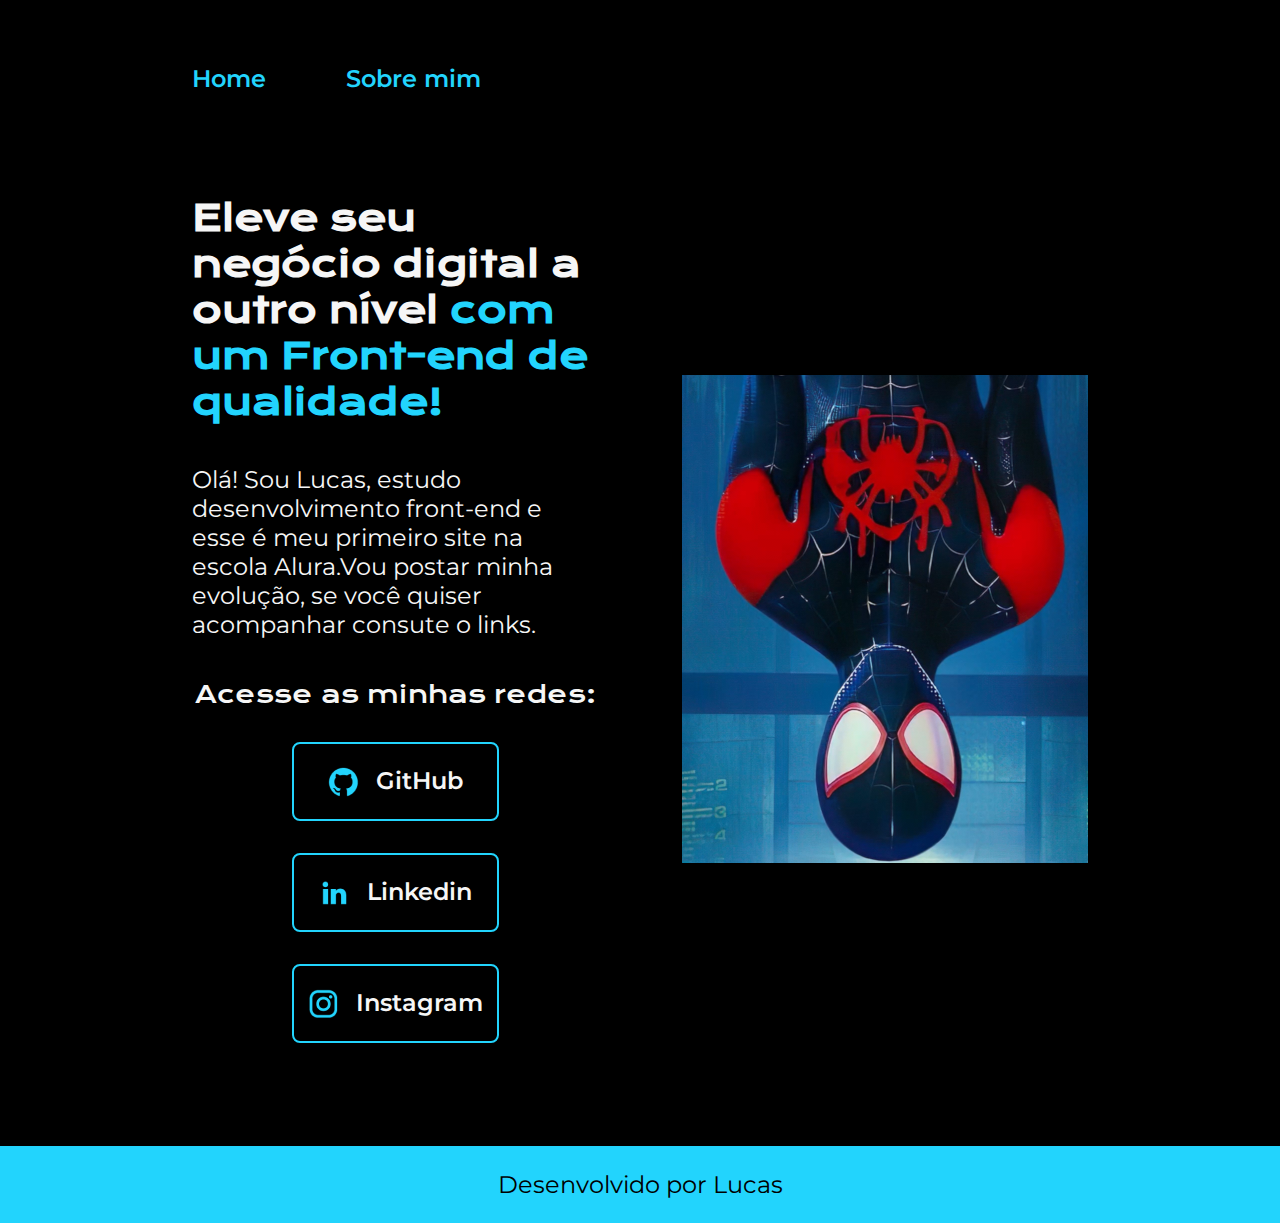
<file: index.html>
<!DOCTYPE html>
<html lang="pt-br">
<head>
    <meta charset="UTF-8">
    <meta http-equivi="X-UA-Compatible" content="IE=edge"      >
    <meta name="viewport" content="width=device-width, initial-scale=1.0">
    <title>Portifolio</title>
    <link rel="stylesheet" href="styles/style.css">
</head>
<body>
    <header class="cabecalho">
        <nav class="cabecalho_menu">
        <a class="cabecalho_menu_links" href="index.html" > Home</a>
              <a class="cabecalho_menu_links" href="about.html">Sobre mim</a>
            </nav>
    </header>
    <main class="container">
        <section class="container__conteudo"><h1 class="titulo">Eleve seu negócio digital a outro nível <strong class="titulo-destaque"> com um Front-end de qualidade! </strong>
    </h1>
        <p class="paragrafo_container_conteudo">Olá! Sou Lucas, estudo desenvolvimento front-end e esse é meu primeiro site na escola Alura.Vou postar minha evolução, se você quiser acompanhar  consute o links.</p>
        <div class="pai_botoes">
            <h2 class="pai_botoes__titulos">Acesse as minhas redes:</h2>
            <a class="filho_botoes" href="https://dontpad.com/BASICO"> <img src="assets/github.png" alt="logo github"> GitHub</a> 
            
            
            <a class="filho_botoes" href="www.linkedin.com/home?originalSubdomain=br"> <img src="assets/linkedin.png" alt="logo linkedin"> Linkedin</a>
            
            <a class="filho_botoes" href="https://www.google.com/url?sa=t&rct=j&q=&esrc=s&source=web&cd=&cad=rja&uact=8&ved=2ahUKEwjArrqkiJ6MAxV1ppUCHcY_OoUQFnoECBAQAQ&url=https%3A%2F%2Fwww.instagram.com%2F&usg=AOvVaw1cBeRoOpMhZ3-x5M1sA3Fm&opi=89978449"> <img src="assets/instagram.png" alt="logo instagram"> Instagram</a>
     </section>
        </div>
        <img class="apresentacao_img" src="assets/Captura de tela 2025-03-21 145416.png" alt="imagem do homem aranha">
    </main>
    <footer class="rodape">
        <p>Desenvolvido por Lucas</p>
    </footer>
</body>
</html>
</file>
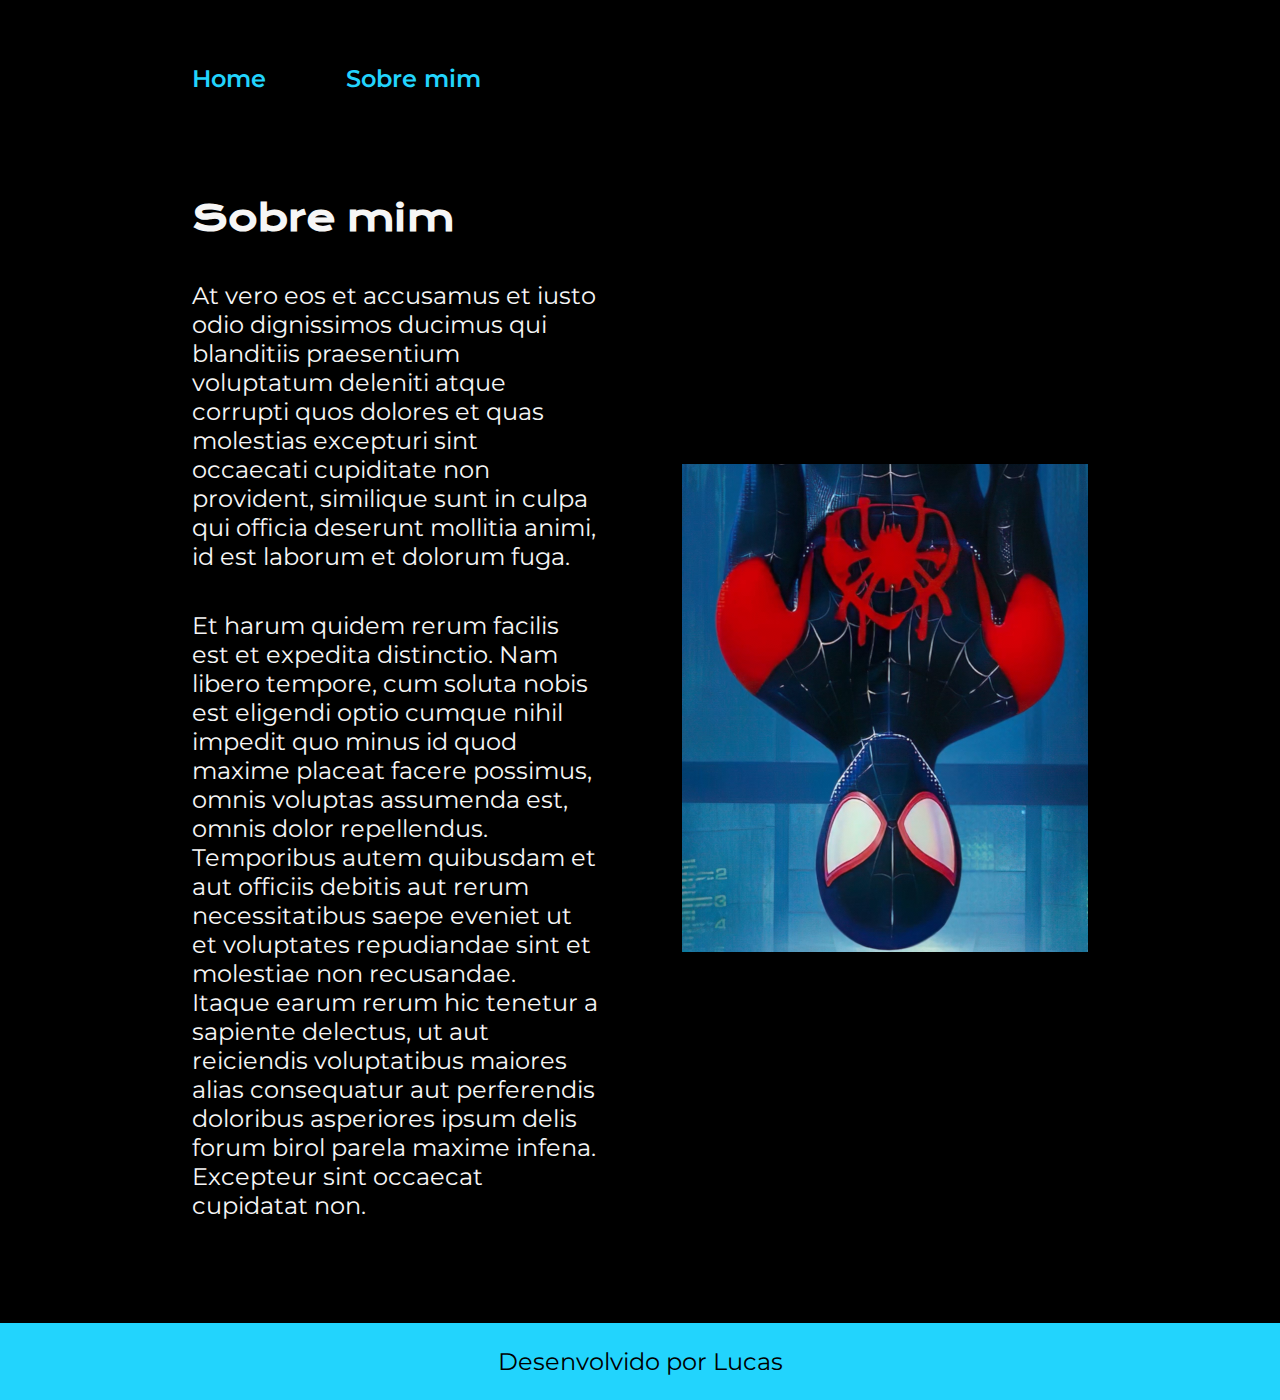
<file: about.html>
<!DOCTYPE html>
<html lang="pt-br">
<head>
    <meta charset="UTF-8">
    <meta http-equivi="X-UA-Compatible" content="IE=edge"      >
    <meta name="viewport" content="width=device-width, initial-scale=1.0">
    <title>Sobre mim</title>
    <link rel="stylesheet" href="./styles/style.css">
</head>
<body>
        <header class="cabecalho">
            <nav class="cabecalho_menu">
            <a class="cabecalho_menu_links" href="index.html" > Home</a>
                  <a class="cabecalho_menu_links" href="about.html">Sobre mim</a>
                </nav>
        </header>

        <main class="container">
            <section class="container__conteudo"><h1 class="titulo">Sobre mim
        </h1>
            <p class="paragrafo_container_conteudo">At vero eos et accusamus et iusto odio dignissimos ducimus qui blanditiis praesentium voluptatum deleniti atque corrupti quos dolores et quas molestias excepturi sint occaecati cupiditate non provident, similique sunt in culpa qui officia deserunt mollitia animi, id est laborum et dolorum fuga.</p>
            <p class="paragrafo_container_conteudo">Et harum quidem rerum facilis est et expedita distinctio. Nam libero tempore, cum soluta nobis est eligendi optio cumque nihil impedit quo minus id quod maxime placeat facere possimus, omnis voluptas assumenda est, omnis dolor repellendus. Temporibus autem quibusdam et aut officiis debitis aut rerum necessitatibus saepe eveniet ut et voluptates repudiandae sint et molestiae non recusandae. Itaque earum rerum hic tenetur a sapiente delectus, ut aut reiciendis voluptatibus maiores alias consequatur aut perferendis doloribus asperiores ipsum delis forum birol parela maxime infena. Excepteur sint occaecat cupidatat non.</p>
         </section>
            <img class="apresentacao_img" src="assets/Captura de tela 2025-03-21 145416.png" alt="imagem do homem aranha">
        </main>
    <footer class="rodape">
        <p>Desenvolvido por Lucas</p>
    </footer>
    
</body>
</html>
</file>
<file: styles/style.css>
@import url('https://fonts.googleapis.com/css2?family=Krona+One&family=Montserrat:ital,wght@0,100..900;1,100..900&display=swap');


:root{
    --cor-primaria:#000000;
    --cor-secundaria:#f6f6f6;
    --cor-terciaria:#22D4FD;
    --cor-hover:#27262663;

    --font-principal:"Krona One", sans-serif;
    --font-secundaria:"Montserrat", sans-serif;
}

*{
    margin: 0;
    padding: 0;
}

body{
    
    box-sizing: border-box;
    background-color:var(--cor-primaria);
    color:var(--cor-secundaria);
}


.pai_botoes__titulos{
    font-family: var(--font-principal);
    font-size: 1.5rem;
    font-weight: 400;
}

.titulo{
    font-family: var(--font-principal);
    font-size: 2.25rem;
}

.container__conteudo{
    width: 50%;
    display: flex;
    flex-direction: column;
    gap: 40px;

}

.paragrafo_container_conteudo{
    font-size: 1.5rem;
    font-family: var(--font-secundaria);
    font-weight: 400;

}
.container{
    display: flex;
    justify-content: space-between;
    align-items: center;
    gap: 84px;
    padding: 8% 15%;
    
    


}


.titulo-destaque{
    color:var(--cor-terciaria); 
}


.pai_botoes{
    gap: 32px;
    display: flex;
    flex-direction: column;
    align-items: center;
    justify-content: space-between;
}

.filho_botoes{
    display: flex;
    justify-content: center;
    gap: 16px;
    font-family: var(--font-secundaria);
    padding: 21.5px 0px;
    text-decoration: none;
    border: 2px solid var(--cor-terciaria);
    width: 50%;
    font-size: 1.5rem;
    text-align: center;
    color: var(--cor-secundaria);
    border-radius: 8px;
    font-weight: 600;
}


.filho_botoes:hover{
 background-color: var(--cor-hover);
 cursor: pointer;

}

.apresentacao_img{
    width: 50%;
}
.rodape{
    padding: 24px;
    font-family:var(--font-secundaria);
    font-weight: 400;
    font-size: 1.5rem;
    text-align: center;
    background-color: var(--cor-terciaria);
    color: var(--cor-primaria);
}


.cabecalho_menu_links{
    font-family:var(--font-secundaria) ;
    font-size: 1.5rem;
    font-weight: 600;
    text-decoration: none; 
    color: var(--cor-terciaria);  
}

.cabecalho{
    padding: 5% 0% 0% 15%;
}

.cabecalho_menu{
    display: flex;
    gap: 80px;
}

.cabecalho_menu_links:hover{
    color: var(--cor-secundaria);

}

@media (max-width:1200px){
    .cabecalho{
        padding: 10%;
    }
    .cabecalho_menu{
        justify-content: center;
    }
    .container{
        flex-direction: column-reverse;
        padding: 8% 8%;
    }

    .container__conteudo{
        width: auto;
    }
}
</file>
